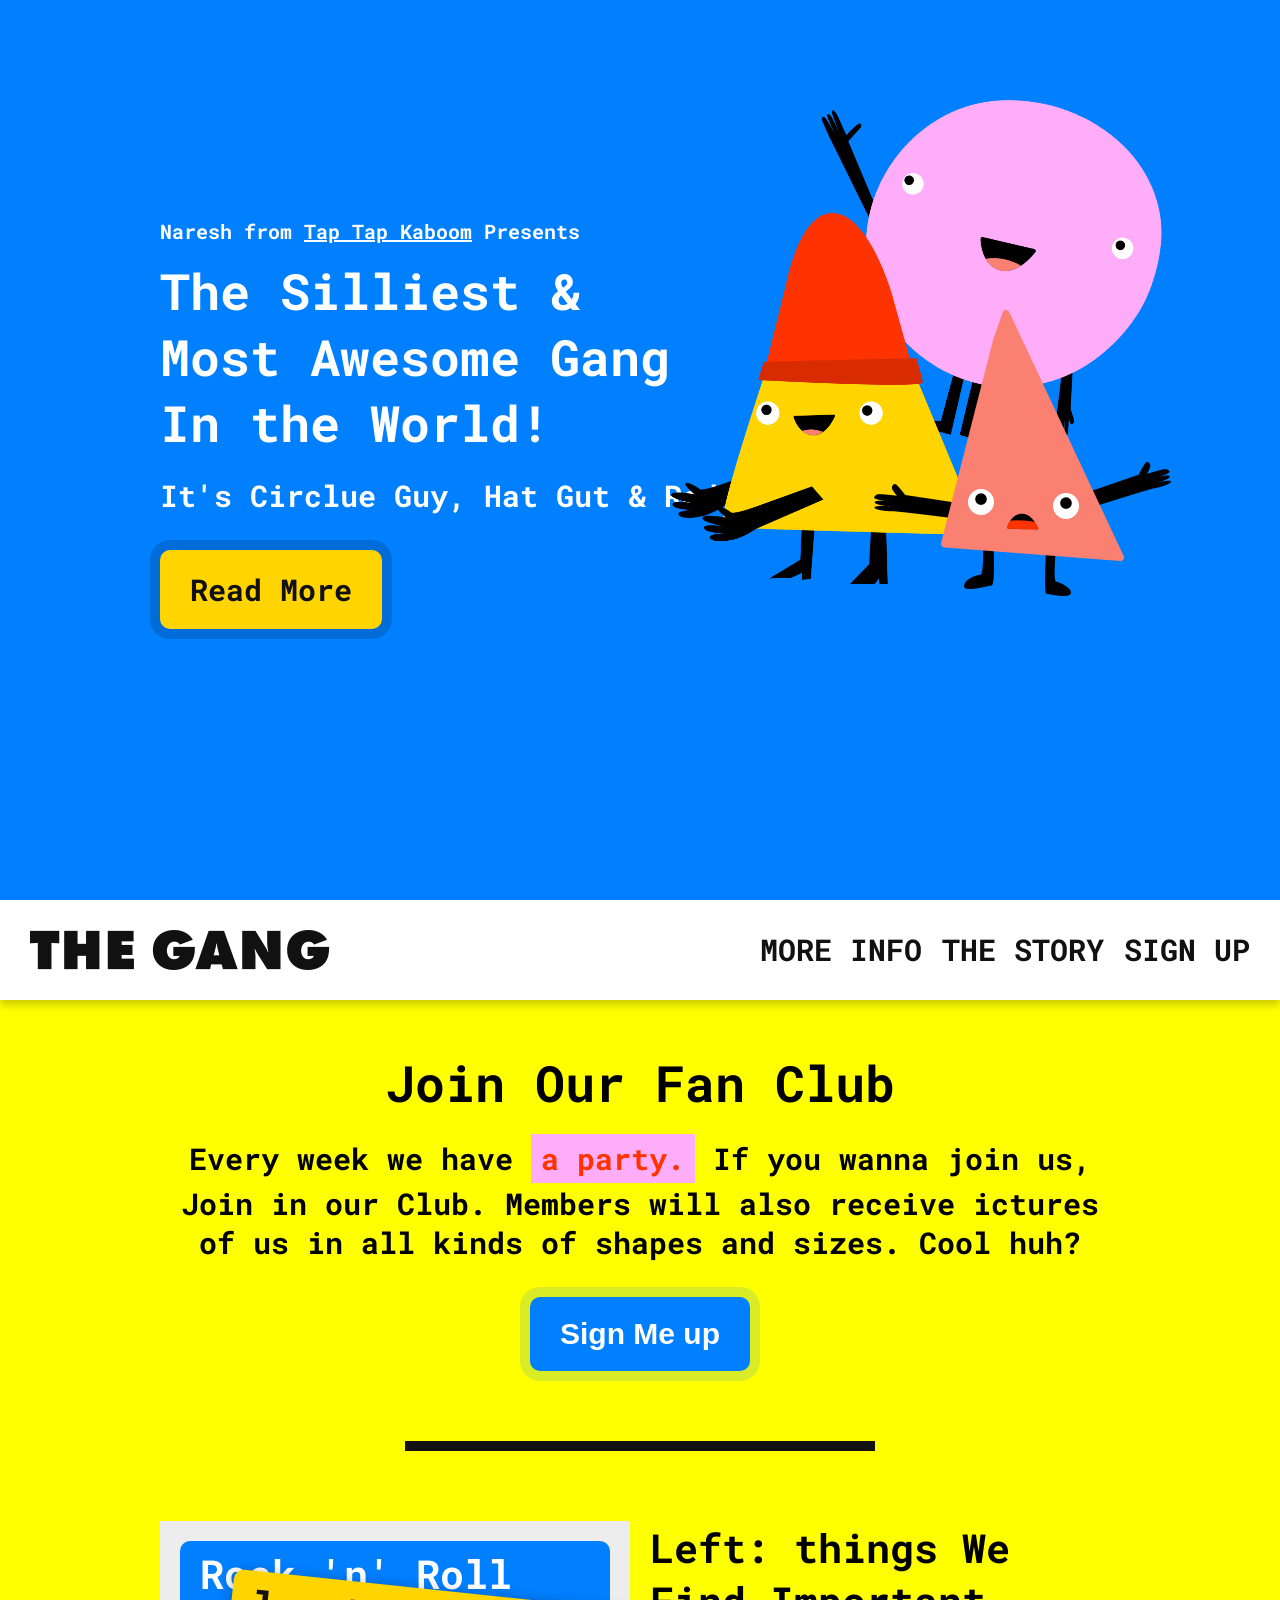
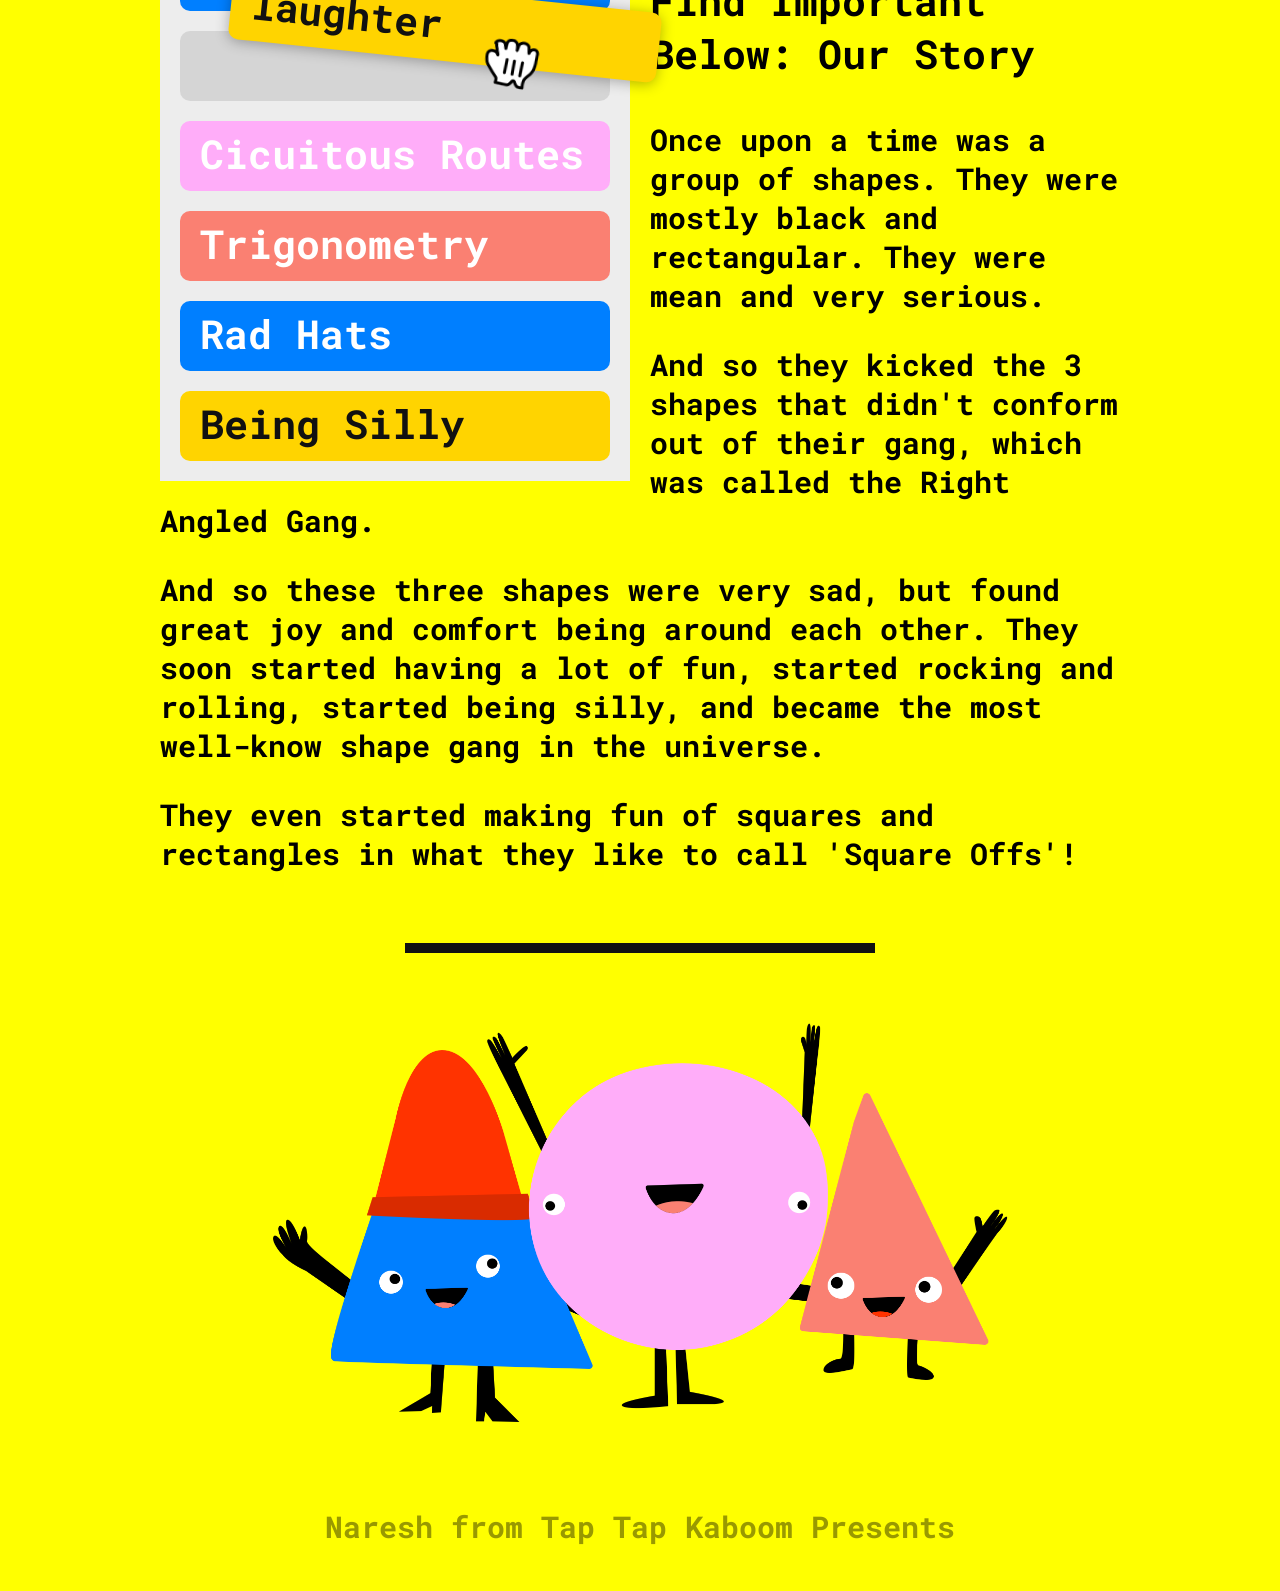
<file: gangweb.html>
<!DOCTYPE html>
<html lang="en">
<head>
    <meta charset="UTF-8">
    <meta http-equiv="X-UA-Compatible" content="IE=edge">
    <meta name="viewport" content="width=device-width, initial-scale=1.0">
    <link rel="icon" href="img/heart1.png">
    <link rel="stylesheet" href="gangweb.css">
    <title>Web-Basics</title>
</head>
<body>
    <div class="hero-banner">
        <div class="wrapper">
            <h4>Naresh from <a href="#">Tap Tap Kaboom</a> Presents</h4>
            <h1>The Silliest &amp; <br/> Most Awesome Gang <br/> In the World! </h1>

            <h3>It's Circlue Guy, Hat Gut &amp; Red Guy. <br> </h3>
            <a class="cta alt" href="#more-info">Read More</a>
        </div>
        <div class="charater1"></div>
        <div class="charater2"></div>
        <div class="charater3"></div>
    </div>
    <div  id="more-info"></div>
    <nav>
        <a href="#" class="logo">The Gang</a>
        <ul>
            <li><a href="javascript:()" onclick="showPopup();">Sign Up</a></li>
            <li><a href="#" id="#story">The story</a></li>
            <li><a href="#">More Info</a></li>
        </ul>
    </nav>
    <div class="more-info">
        <div class="wrapper">
        <h2>Join Our Fan Club</h2>
        <p>Every week we have <span class="highlight"> a party.</span>  If you wanna join us, Join in our Club. Members will also receive ictures of us in all kinds of shapes and sizes. Cool huh?</p>
        <button class="cta" onclick="showPopup();">Sign Me up</button>
    </div>
    </div>
    <div class="sep">

    </div>
    <div class="story" id="story">
        <div class="wrapper">
        <ul class="nb-list">
            <li class="blue">Rock 'n' Roll</li> 
            <li class="gray"> &nbsp; </li>
            <li class="dragging yellow">laughter</li> 
            <li class="pink">Cicuitous Routes</li> 
            <li class="salmon">Trigonometry</li> 
            <li class="blue">Rad Hats</li> 
            <li class="yellow">Being Silly</li> 
        </ul>
        <h3>Left: things We Find Important <br/>
        Below: Our Story </h3>
        <p>Once upon a time was a group of shapes. They were  mostly black and rectangular. They were mean and very serious.</p>
        <p>And so they kicked the 3 shapes that didn't conform out of their gang, which was called the Right Angled Gang.</p>
        <p>And so these three shapes were very sad, but found great joy  and comfort being around each other. They soon started having a lot of fun, started rocking and rolling, started being silly, and became the most well-know shape gang in the universe.</p>
        <p>They even started making fun of squares and rectangles in what they like to call 'Square Offs'!</p>
    </div>
    </div>
    <div class="sep">

    </div>
    <img class="gang-img" src="img/the-gang.png" width="735" height="399" alt="the-gang">
    <footer>
        <div class="wrapper">
         <p>Naresh from Tap Tap Kaboom Presents</p>  
        </div>
    </footer>
    <!-- form Creation -->

    <div class="popup" id="popup">
        <div class="blanket"></div>
        <div class="content">
            <h2>Fill In Your Details</h2>
            <form action="">
                <div class="row">
                    <div class="item">
                    <label>Your First Name</label>
                    <input type="text" placeholder="Awesomeface" value="Shirly">
                    </div>
                    <div class="item">
                    <label>Your Last Name</label>
                    <input type="text" placeholder="Circleface" >
                    </div>
                </div>
                <div class="row">
                    <div class="item">
                    <label>Your Favourite Color</label>
                    <input type="text" placeholder="Pink" >
                    </div>
                    <div class="item">
                    <label>Your Favourite Food</label>
                    <input type="text" placeholder="Apple Pie">
                    </div>
                </div>
                <button class="cta">I Want In!</button>
            </form>
            <button class="close" onclick="hidePopup();">Close</button>
        </div>
    </div>
    <script src="gangweb.js" type="text/javascript"></script>
</body>
</html>
</file>
<file: gangweb.css>
@import url('https://fonts.googleapis.com/css2?family=Press+Start+2P&family=Roboto+Mono:wght@100;200;400;500&display=swap');

body,
html {
  background-color: yellow;
  font-family: 'Roboto Mono';
  padding: 0;
  margin: 0;
}

h1 {
  font-weight: 800;
  font-size: 50px;
}

h2 {
  font-weight: 800;
  font-size: 50px;
}

h3 {
  font-weight: bold;
  font-size: 30px;
}

h4 {
  font-weight: bold;
  font-size: 20px;
}

p {
  font-weight: bold;
  font-size: 30px;
  margin: 30px 0;
}

.wrapper {
  width: 960px;
  margin: 0 auto;
}

.hero-banner {
  background-color: #007fff;
  min-height: 100vh;
  padding: 50px 20px;
  box-sizing: border-box;
  position: relative;
  overflow: hidden;
}

.hero-banner .wrapper{
  height: 464px;
  position: absolute;
  top: 50%;
  margin-top: -232px;
  left: 50%;
  margin-left: -480px;
}

.hero-banner h1 {
  color: white;
  margin: 14px 0 20px;
}

.hero-banner h3 {
  color: white;
  margin: 0 0 35px;
}

.hero-banner h4,
.hero-banner h4 a {
  color: white;
  margin: 0;
}

.charater1 {
  background: url('img/character1.png') no-repeat 0 0;
  background-size: 100%;
  width: 363px;
  height: 344px;
  position: absolute;
  top: 10%;
  right: 10%;
  transform: rotate(15deg);
}

.charater2 {
  background: url('img/character2.png') no-repeat 0 0;
  background-size: 100%;
  width: 309px;
  height: 371px;
  position: absolute;
  top: 213px;
  right: 300px;
}

.charater3 {
  background: url('img/character3.png') no-repeat 0 0;
  background-size: 100%;
  width: 297px;
  height: 320px;
  position: absolute;
  bottom: 30%;
  right: 109px;
}

a.cta,
button.cta {
  font-size: 30px;
  font-weight: bold;
  color: white;
  background: #007fff;
  display: inline-block;
  box-shadow: 0 0 0 10px rgba(0, 127, 255, 0.15);
  padding: 20px 30px;
  border-radius: 10px;
  text-decoration: none;
  outline: none;
  border: none;
  cursor: pointer;
}

a.cta:active,
button.cta:active {
  opacity: 0.7;
}

a.cta.alt,
button.cta.alt {
  background-color: #ffd400;
  box-shadow: 0 0 0 10px rgba(0, 0, 0, 0.15);
  color: #111111;
}

nav {
  height: 100px;
  background-color: white;
  box-shadow: 0 5px 8px rgba(0, 0, 0, 0.2);
  position: sticky;
  top: 0;
  z-index: 1;
}

nav .logo {
  display: block;
  width: 300px;
  height: 40px;
  position: absolute;
  top: 50%;
  left: 0;
  margin-top: -20px;
  margin-left: 30px;
  background: url(img/logo.png) no-repeat 0 0;
  background-size: 100%;
  overflow: hidden;
  text-indent: -999px;
}

nav ul {
  padding: 0;
  margin: 0 20px 0 0;
}

nav ul li {
  margin: 0;
  padding: 0;
  display: block;
  float: right;
}

nav ul li a {
  display: block;
  height: 100%;
  box-sizing: border-box;
  font-size: 30px;
  text-transform: uppercase;
  font-weight: bold;
  color: #111111;
  text-decoration: none;
  padding: 35px 10px;
  line-height: 30px;
}

.more-info {
  text-align: center;
}

.more-info p {
  margin: 18px 0 35px;
}

.more-info h2 {
  margin: 50px 0 0;
}

.highlight {
  background-color: #ffadf9;
  color: #FF3300;
  padding: 5px 10px;
  line-height: 50px;
  display: inline;
  font-weight:  800px;
}

.story h3 {
  font-size: 40px;
  font-weight: 800;
}

.sep {
  height: 10px;
  width: 470px;
  background-color: #111111;
  margin: 70px auto;
}

.nb-list {
  width: 470px;
  padding: 20px 20px 0 20px;
  box-sizing: border-box;
  background-color: #ededed;
  float: left;
  margin: 0 20px 20px 0;
  position: relative;
}

.nb-list li {
  height: 70px;
  border-radius: 10px;
  font-size: 40px;
  color: white;
  font-weight: bold;
  display: block;
  margin-bottom: 20px;
  padding: 6px 20px;
  box-sizing: border-box;
}

.nb-list li.red {
  background-color: #ff3300;
}
.nb-list li.blue {
  background-color: #007fff;
}
.nb-list li.gray {
  background-color: rgba(0, 0, 0, 0.1);
}
.nb-list li.yellow {
  background-color: #ffd400;
  color: #111111;
}
.nb-list li.pink {
  background-color: #ffadf9;
}
.nb-list li.salmon {
  background-color: #fa8072;
}

.nb-list li.dragging {
  position: absolute;
  top: 70px;
  left: 70px;
  right: -30px;
  transform: rotate(6deg);
  box-shadow: 0 2px 14px rgba(0, 0, 0, 0.3);
}

.nb-list li.dragging:after {
  content: '';
  display: block;
  position: absolute;
  width: 54px;
  height: 60px;
  background: url(img/hand.png) no-repeat 0 0;
  background-size: 100%;
  bottom: -30px;
  left: 60%;
}

.gang-img {
  display: block;
  margin: 0 auto;
}

footer {
  text-align: center;
  color: rgba(0, 0, 0, 0.4);
  font-size: 20px;
  margin: 85px 0 45px;
  font-weight: bold;
}

footer a {
  color: rgba(0, 0, 0, 0.4);
}

.popup {
  display: none;
  position: fixed;
  top: 0;
  bottom: 0;
  right: 0;
  left: 0;
  z-index: 2;
}

.popup.show {
  display: block;
}

.popup .blanket {
  background-color: rgba(0, 0, 0, 0.7);
  position: absolute;
  top: 0;
  bottom: 0;
  right: 0;
  left: 0;
}

.popup .content {
  box-sizing: border-box;
  padding: 30px 40px;
  width: 960px;
  height: 500px;
  background-color: white;
  text-align: center;
  position: absolute;
  left: 50%;
  top: 50%;
  margin-top: -250px;
  margin-left: -480px;
}

.popup h2 {
  margin: 10px 0 20px;
}

.popup .cta {
  margin-top: 40px;
}

.popup .close {
  width: 80px;
  height: 80px;
  background: #ff3300 url(img/close.png) no-repeat center center;
  background-size: 50%;
  position: absolute;
  top: -40px;
  right: -40px;
  border-radius: 50%;
  border: none;
  outline: none;
  overflow: hidden;
  text-indent: -999px;
  cursor: pointer;
}

.popup .row {
}

.popup .row:after {
  content: '';
  display: table;
  clear: both;
}

.popup .item {
  float: left;
  width: 415px;
  margin-left: 40px;
  text-align: left;
}

.popup .item:first-child {
  margin-left: 0;
}

.popup .item label {
  display: block;
  font-size: 20px;
  font-weight: bold;
  margin-bottom: 10px;
}

.popup .item input[type='text'] {
  display: block;
  font-size: 30px;
  font-weight: bold;
  border: 4px solid #111111;
  height: 70px;
  box-sizing: border-box;
  width: 100%;
  padding: 15px 20px;
}
</file>
